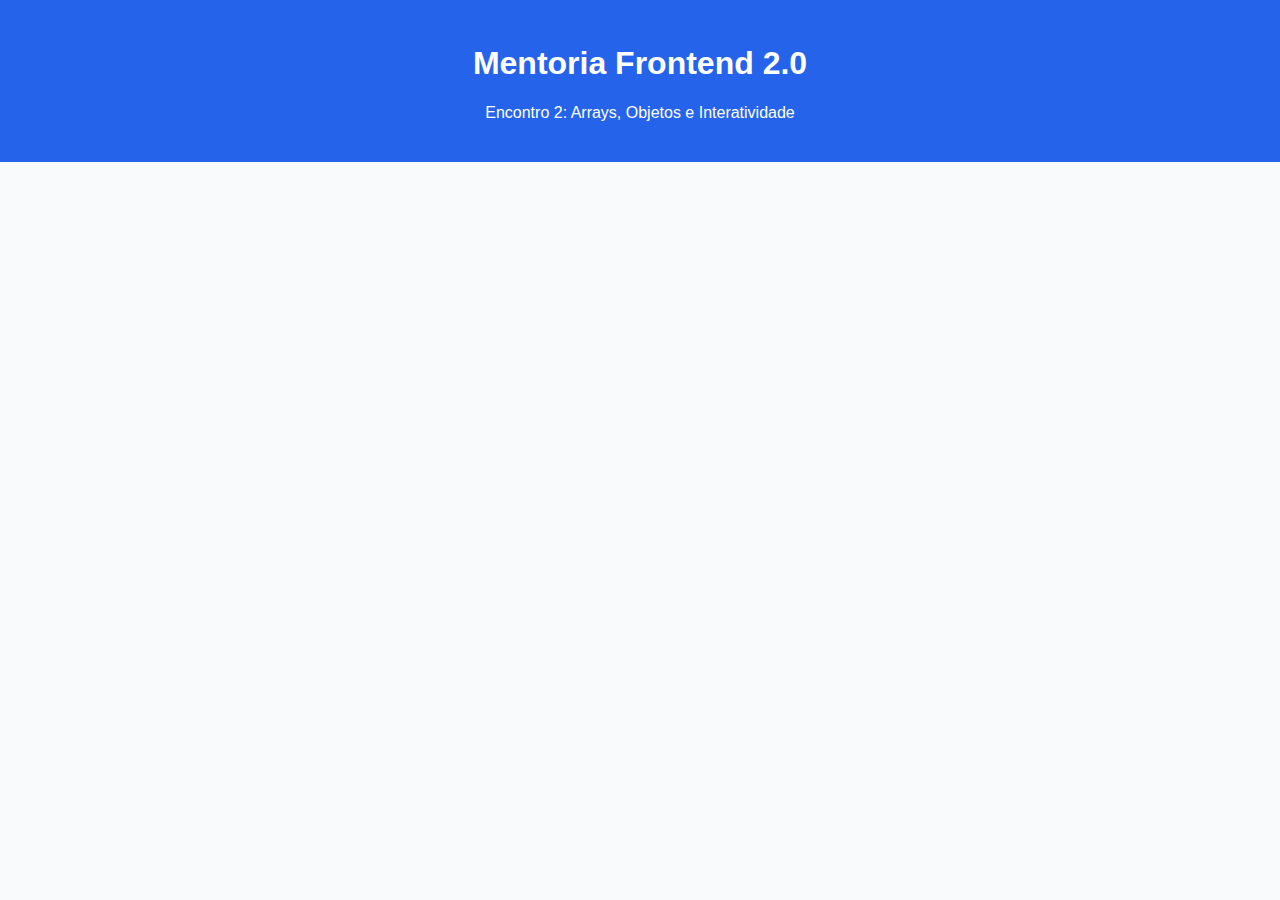
<file: encontro-2/projeto/index.html>
<!DOCTYPE html>
<html lang="pt-BR">
<head>
  <meta charset="UTF-8">
  <meta name="viewport" content="width=device-width, initial-scale=1.0">
  <title>Encontro 2 - Arrays, Objetos e Interatividade</title>
  <link rel="stylesheet" href="style.css">
</head>
<body>
  <header>
    <h1>Mentoria Frontend 2.0</h1>
    <p>Encontro 2: Arrays, Objetos e Interatividade</p>
  </header>

  <script src="script.js"></script>
</body>
</html>
</file>
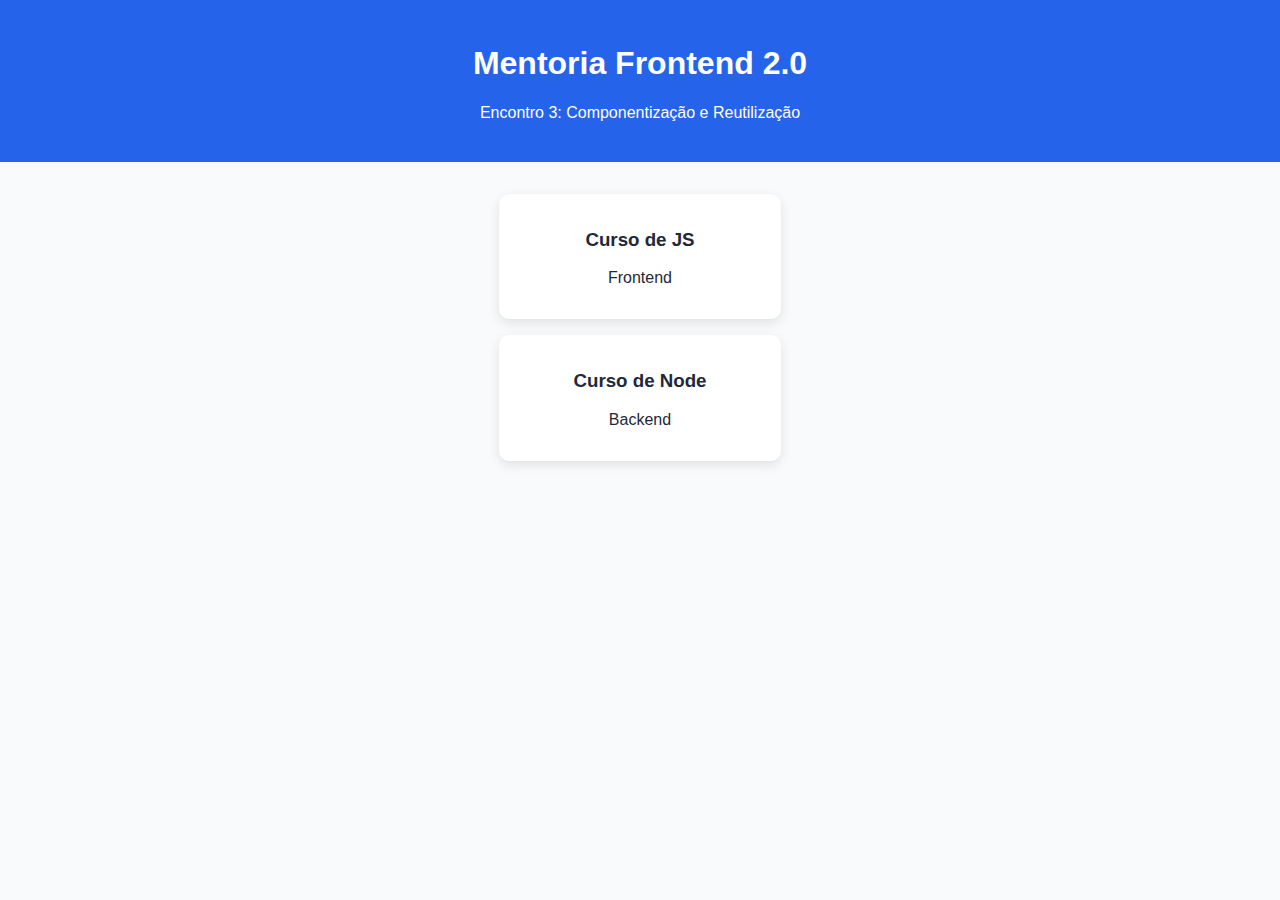
<file: encontro-3/projeto/index.html>
<!DOCTYPE html>
<html lang="pt-BR">
<head>
  <meta charset="UTF-8">
  <meta name="viewport" content="width=device-width, initial-scale=1.0">
  <title>Encontro 3 - Componentização e Reutilização</title>
  <link rel="stylesheet" href="style.css">
</head>
<body>
  <header>
    <h1>Mentoria Frontend 2.0</h1>
    <p>Encontro 3: Componentização e Reutilização</p>
  </header>

  <script src="script.js"></script>
</body>
</html>
</file>
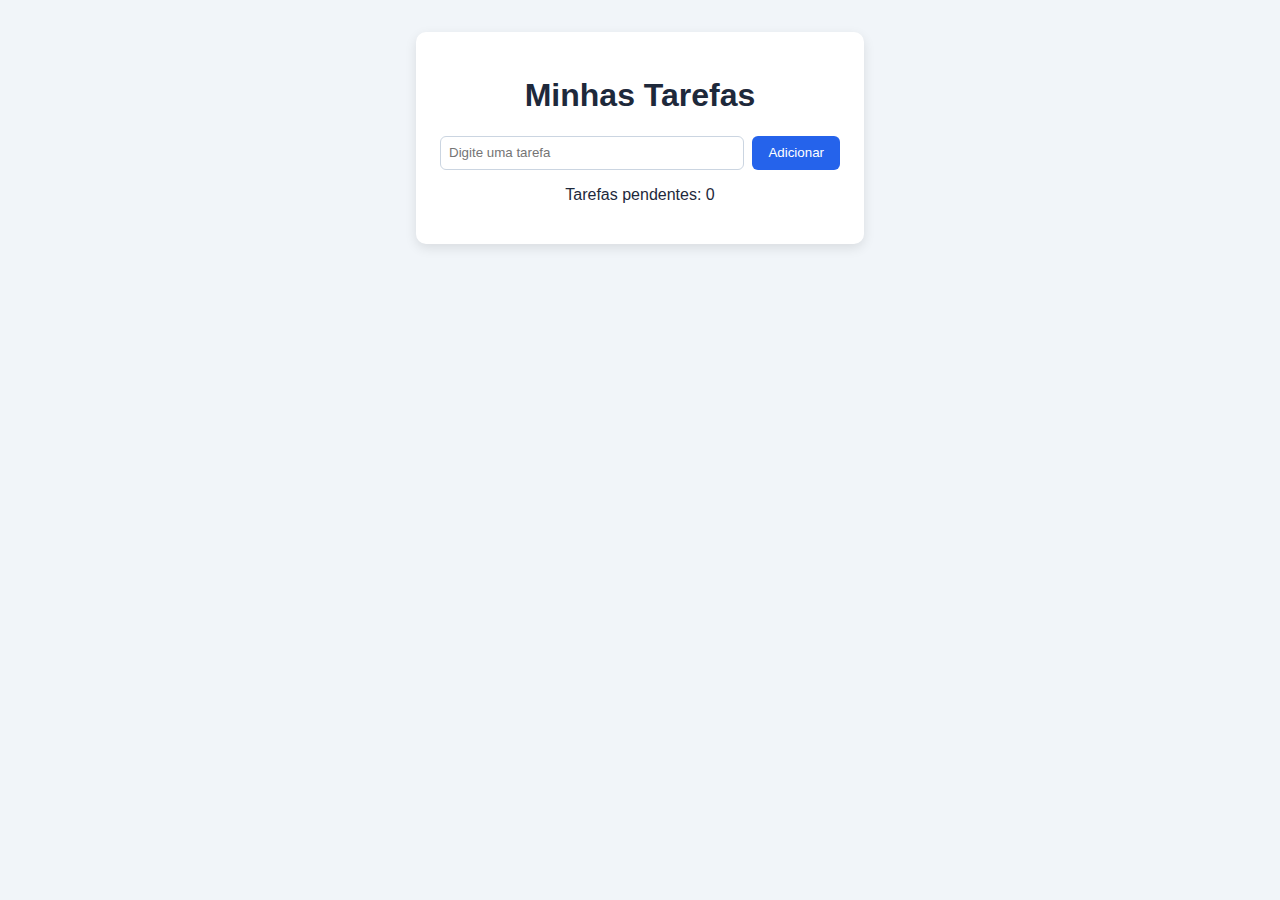
<file: projeto-final/exemplo/index.html>
<!DOCTYPE html>
<html lang="en">
<head>
  <meta charset="UTF-8">
  <meta name="viewport" content="width=device-width, initial-scale=1.0">
  <title>Exemplo - Projeto Final</title>
  <link rel="stylesheet" href="style.css">
</head>
<body>
  <main class="todo">
    <h1>Minhas Tarefas</h1>

    <div class="input-group">
      <input id="input-task" type="text" placeholder="Digite uma tarefa">
      <button id="btn-add">Adicionar</button>
    </div>

    <ul id="task-list"></ul>

    <p id="counter"></p>

    <script src="script.js"></script>
  </main>
</body>
</html>
</file>
<file: encontro-2/projeto/style.css>
body {
  font-family: "Poppins", sans-serif;
  background: #f8fafc;
  color: #1e293b;
  margin: 0;
  padding: 0;
  text-align: center;
}

header {
  background: #2563eb;
  color: #fff;
  padding: 1.5rem 0;
  margin-bottom: 2rem;
}

.card {
  background: white;
  width: 250px;
  margin: 0 auto;
  padding: 1rem;
  border-radius: 10px;
  box-shadow: 0 4px 12px rgba(0, 0, 0, 0.1);
}

.card img {
  width: 100%;
  border-radius: 10px;
}

.actions {
  margin-top: 2rem;
}

.actions input {
  display: block;
  margin: 0.5rem auto;
  padding: 0.5rem;
  width: 220px;
  border: 1px solid #cbd5e1;
  border-radius: 6px;
}

button {
  background: #2563eb;
  color: white;
  border: none;
  padding: 0.7rem 1.2rem;
  border-radius: 6px;
  cursor: pointer;
  font-weight: 600;
}

button:hover {
  background: #1d4ed8;
}

footer {
  margin-top: 3rem;
  font-size: 0.9rem;
  color: #64748b;
}
</file>
<file: encontro-3/projeto/style.css>
body {
  font-family: "Poppins", sans-serif;
  background: #f8fafc;
  color: #1e293b;
  margin: 0;
  padding: 0;
  text-align: center;
}

header {
  background: #2563eb;
  color: #fff;
  padding: 1.5rem 0;
  margin-bottom: 2rem;
}

.card {
  background: white;
  width: 250px;
  margin: 0 auto;
  padding: 1rem;
  border-radius: 10px;
  box-shadow: 0 4px 12px rgba(0, 0, 0, 0.1);
}

.card img {
  width: 100%;
  border-radius: 10px;
}

.actions {
  margin-top: 2rem;
}

.actions input {
  display: block;
  margin: 0.5rem auto;
  padding: 0.5rem;
  width: 220px;
  border: 1px solid #cbd5e1;
  border-radius: 6px;
}

.mb-3 {
  margin-bottom: 1rem;
}

button {
  background: #2563eb;
  color: white;
  border: none;
  padding: 0.7rem 1.2rem;
  border-radius: 6px;
  cursor: pointer;
  font-weight: 600;
}

button:hover {
  background: #1d4ed8;
}

footer {
  margin-top: 3rem;
  font-size: 0.9rem;
  color: #64748b;
}
</file>
<file: projeto-final/exemplo/style.css>
body {
  font-family: "Poppins", sans-serif;
  background: #f1f5f9;
  color: #1e293b;
  text-align: center;
  margin: 0;
  padding: 2rem;
}

.todo {
  background: white;
  max-width: 400px;
  margin: auto;
  padding: 1.5rem;
  border-radius: 10px;
  box-shadow: 0 4px 12px rgba(0, 0, 0, 0.1);
}

.input-group {
  display: flex;
  gap: 0.5rem;
  margin-bottom: 1rem;
}

input {
  flex: 1;
  padding: 0.5rem;
  border: 1px solid #cbd5e1;
  border-radius: 6px;
}

button {
  background: #2563eb;
  color: white;
  border: none;
  padding: 0.6rem 1rem;
  border-radius: 6px;
  cursor: pointer;
}

button:hover {
  background: #1d4ed8;
}

li {
  display: flex;
  justify-content: space-between;
  background: #f8fafc;
  padding: 0.5rem 0.7rem;
  border-radius: 6px;
  margin-bottom: 0.5rem;
}

li.done span {
  text-decoration: line-through;
  color: #94a3b8;
}
</file>
